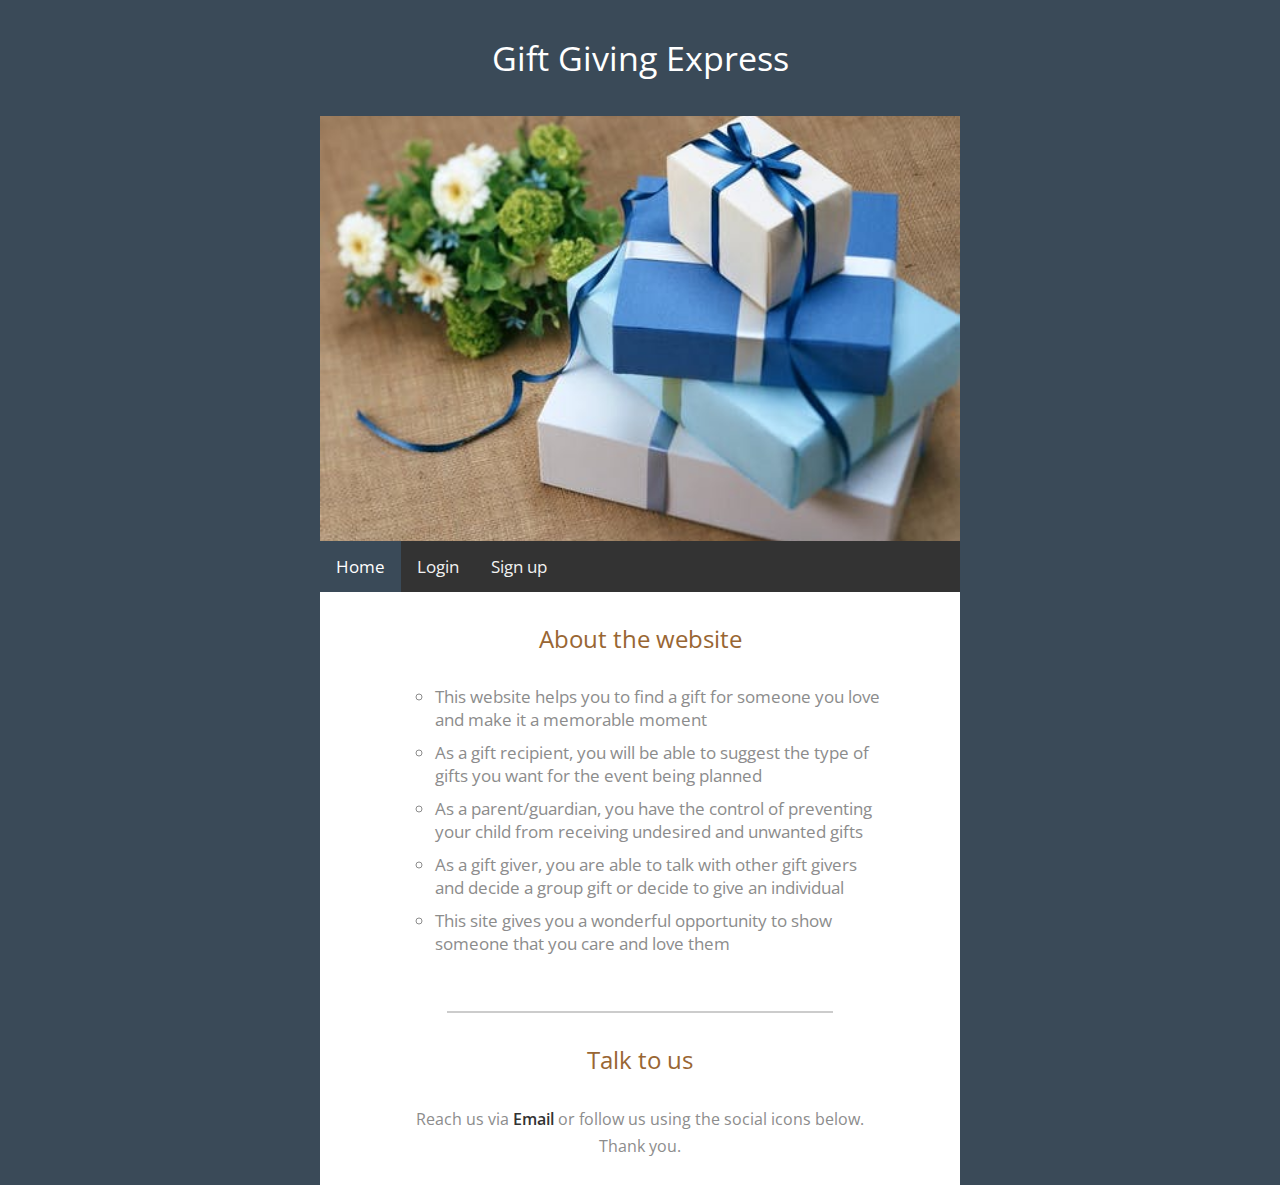
<file: gift_giver/index.html>
<!DOCTYPE html>
<html lang="en">
  <head>
    <meta charset="UTF-8" />
    <meta name="viewport" content="width=device-width, initial-scale=1.0" />
    <meta http-equiv="X-UA-Compatible" content="ie=edge" />
    <title>Gift Giving Express</title>
    <link href="https://fonts.googleapis.com/css?family=Open+Sans:400,600&display=swap" rel="stylesheet" />
    <link href="fontawesome/css/all.min.css" rel="stylesheet" />
    <link href="css/gift.css" rel="stylesheet" />

  </head>
  <body>
    <div class="tm-container">
      <div class="tm-text-white tm-page-header-container">
        <i class=""></i>
        <h1 class="tm-page-header">Gift Giving Express</h1>
      </div>
      <div class="tm-main-content">
        <div id="tm-intro-img"></div>

          <!-- Nav Bar  -->
    <div class="topnav">
  <a class="active" href="index.html">Home</a>
  <a  href="login.html">Login</a>
  <a href="signup.html">Sign up</a>
</div>
       <!-- Main section  -->
        <section class="tm-section tm-section-small">
          <h2 class="tm-section-header">About the  website</h2>
            <ul>
<li>This website helps you to find a gift for someone you love and make it a memorable moment</li>
<li>As a gift recipient, you will be able to suggest the type of gifts you want for the event being planned </li>
<li>As a parent/guardian, you have the control of preventing your child from receiving undesired and unwanted gifts</li>
<li>As a gift giver, you are able to talk with other gift givers and decide a group gift or decide to give an individual </li>
<li>This site gives you a wonderful opportunity to show someone that you care and love them</li>
</ul>
        </section>
        <hr />


        <!-- contact  -->
        <section class="tm-section tm-section-small">
          <h2 class="tm-section-header">Talk to us</h2>
          <p align = "center"class="tm-mb-0">
            Reach us via
            <a href="mailto:info@example.com" class="tm-contact-link">Email</a>
       or follow us using the social icons below. Thank you.
          </p>
          <div class="tm-social-icons">
            <div class="tm-social-link-container">
              <a href="https://fb.com/" class="tm-social-link">
                <i class="fab fa-facebook"></i>
              </a>
            </div>
            <div class="tm-social-link-container">
              <a href="https://twitter.com" class="tm-social-link">
                <i class="fab fa-twitter"></i>
              </a>
            </div>
            <div class="tm-social-link-container">
              <a href="https://instagram.com" class="tm-social-link">
                <i class="fab fa-instagram"></i>
              </a>
            </div>
            <div class="tm-social-link-container">
              <a href="https://pinterest.com" class="tm-social-link">
                <i class="fab fa-pinterest"></i>
              </a>
            </div>
          </div>
        </section>
      </div>
      <footer>
        <p class="tm-text-white tm-footer-text">
          Niraj Khosla - 1803357

        </p>
      </footer>
    </div>
    <script src="js/jquery-3.4.1.min.js"></script>
    <script>
      $(function() {
        // Adjust intro image height based on width.
        $(window).resize(function() {
          var img = $("#tm-intro-img");
          var imgWidth = img.width();

          // 640x425 ratio
          var imgHeight = (imgWidth * 425) / 640;

          if (imgHeight < 300) {
            imgHeight = 300;
          }

          img.css("min-height", imgHeight + "px");
        });
      });
    </script>
  </body>
</html>
</file>
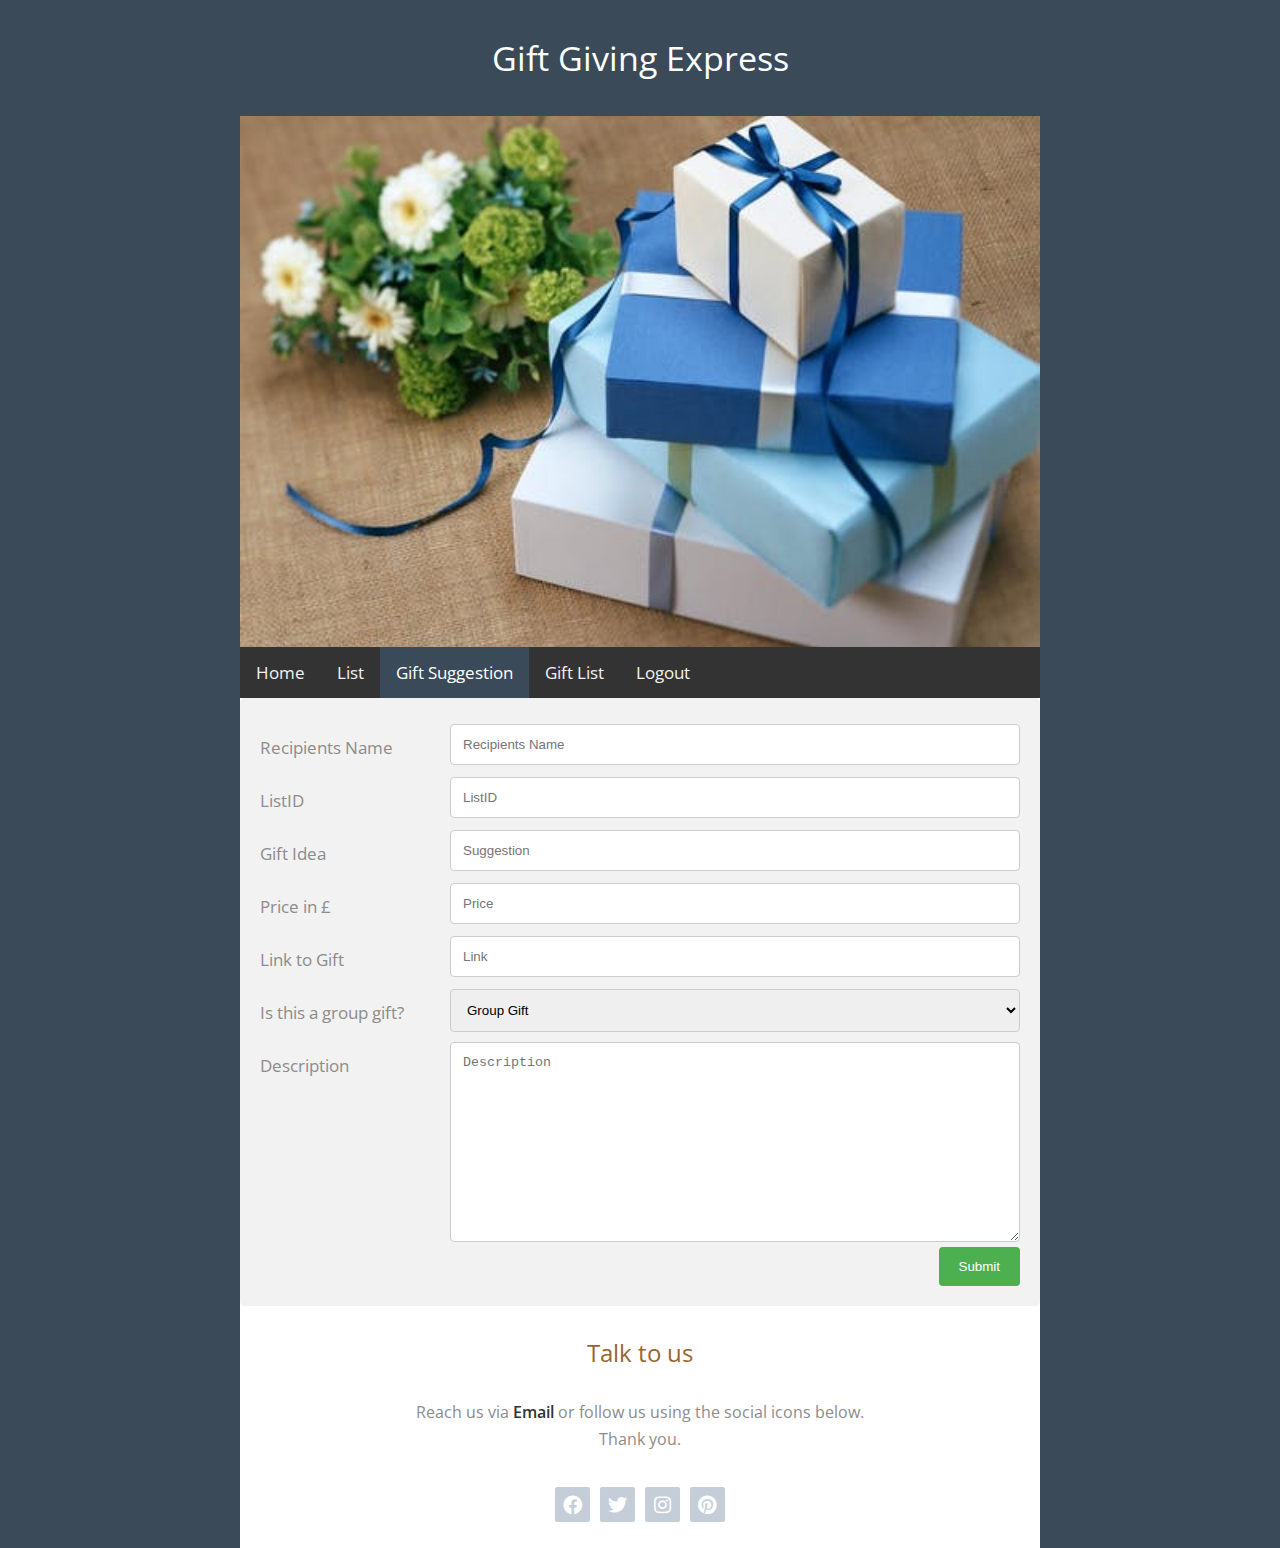
<file: gift_giver/gift_suggestion.html>
<!DOCTYPE html>

<html lang="en">
  <head>
    <meta charset="UTF-8" />
    <meta name="viewport" content="width=device-width, initial-scale=1.0" />
    <meta http-equiv="X-UA-Compatible" content="ie=edge" />
    <title>Gift Giving Express</title>
    <link href="https://fonts.googleapis.com/css?family=Open+Sans:400,600&display=swap" rel="stylesheet" />
    <link href="fontawesome/css/all.min.css" rel="stylesheet" />
    <link href="css/a_login.css" rel="stylesheet" />

  </head>
  <body>
    <div class="tm-container">
      <div class="tm-text-white tm-page-header-container">
        <i class=""></i>
        <h1 class="tm-page-header">Gift Giving Express</h1>
      </div>
      <div class="tm-main-content">
        <div id="tm-intro-img"></div>

          <!-- Nav Bar  -->
    <div class="topnav">
  <a  href="a_home.php">Home</a>
  <a  href="List.html">List</a>
  <a  class="active" href="gift_suggestion.html">Gift Suggestion</a>
 <a  href="gift.php">Gift List</a>
<a href="index.html">Logout</a>
</div>
       <!-- Main section  -->
       <div class="container">
  <form class="form1" action="gift_suggestion.php" method="POST">


       <div class="row">
      <div class="col-25">
        <label for="Recipients Name">Recipients Name</label>
      </div>
      <div class="col-75">
        <input type="text" id="RName" name="RName" placeholder="Recipients Name">
      </div>
    </div>

      <div class="row">
      <div class="col-25">
        <label for="ListID">ListID</label>
      </div>
      <div class="col-75">
        <input type="text" id="ListID" name="ListID" placeholder="ListID">
      </div>
    </div>
      <div class="row">
      <div class="col-25">
        <label for="Gift Idea">Gift Idea</label>
      </div>
      <div class="col-75">
        <input type="text" id="GiftIdea" name="GiftIdea" placeholder="Suggestion">
      </div>
    </div>
    <div class="row">
      <div class="col-25">
        <label for="Price">Price in £</label>
      </div>
      <div class="col-75">
        <input type="text" id="Price" name="Price" placeholder="Price">
      </div>
    </div>
      <div class="row">
      <div class="col-25">
        <label for="Link to Gift">Link to Gift</label>
      </div>
      <div class="col-75">
        <input type="text" id="Link to Gift" name="LinkGift" placeholder="Link">
      </div>
    </div>
    <div class="row">
      <div class="col-25">
        <label for="who_purchase">Is this a group gift?</label>
      </div>
      <div class="col-75">
        <select id="typgift" name="typgift">
          <option value="Group Gift">Group Gift</option>
          <option value="Individual">Individual</option>
          <option value="Either">Either</option>
        </select>
      </div>
    </div>
    <div class="row">
      <div class="col-25">
        <label for="Description">Description</label>
      </div>
      <div class="col-75">
        <textarea id="Description" name="Description" placeholder="Description" style="height:200px"></textarea>
      </div>
    </div>
    <div class="row">
      <input type="submit" class="submit" value="Submit">
    </div>
  </form>
</div>


        <!-- contact  -->
        <section class="tm-section tm-section-small">
          <h2 class="tm-section-header">Talk to us</h2>
          <p align = "center"class="tm-mb-0">
            Reach us via
            <a href="mailto:info@example.com" class="tm-contact-link">Email</a>
       or follow us using the social icons below. Thank you.
          </p>
          <div class="tm-social-icons">
            <div class="tm-social-link-container">
              <a href="https://fb.com/" class="tm-social-link">
                <i class="fab fa-facebook"></i>
              </a>
            </div>
            <div class="tm-social-link-container">
              <a href="https://twitter.com" class="tm-social-link">
                <i class="fab fa-twitter"></i>
              </a>
            </div>
            <div class="tm-social-link-container">
              <a href="https://instagram.com" class="tm-social-link">
                <i class="fab fa-instagram"></i>
              </a>
            </div>
            <div class="tm-social-link-container">
              <a href="https://pinterest.com" class="tm-social-link">
                <i class="fab fa-pinterest"></i>
              </a>
            </div>
          </div>
        </section>
      </div>
      <footer>
        <p class="tm-text-white tm-footer-text">
          Niraj Khosla - 1803357

        </p>
      </footer>
    </div>
    <script src="js/jquery-3.4.1.min.js"></script>
    <script>
      $(function() {
        // Adjust intro image height based on width.
        $(window).resize(function() {
          var img = $("#tm-intro-img");
          var imgWidth = img.width();

          // 640x425 ratio
          var imgHeight = (imgWidth * 425) / 640;

          if (imgHeight < 300) {
            imgHeight = 300;
          }

          img.css("min-height", imgHeight + "px");
        });
      });
    </script>
  </body>
</html>
</file>
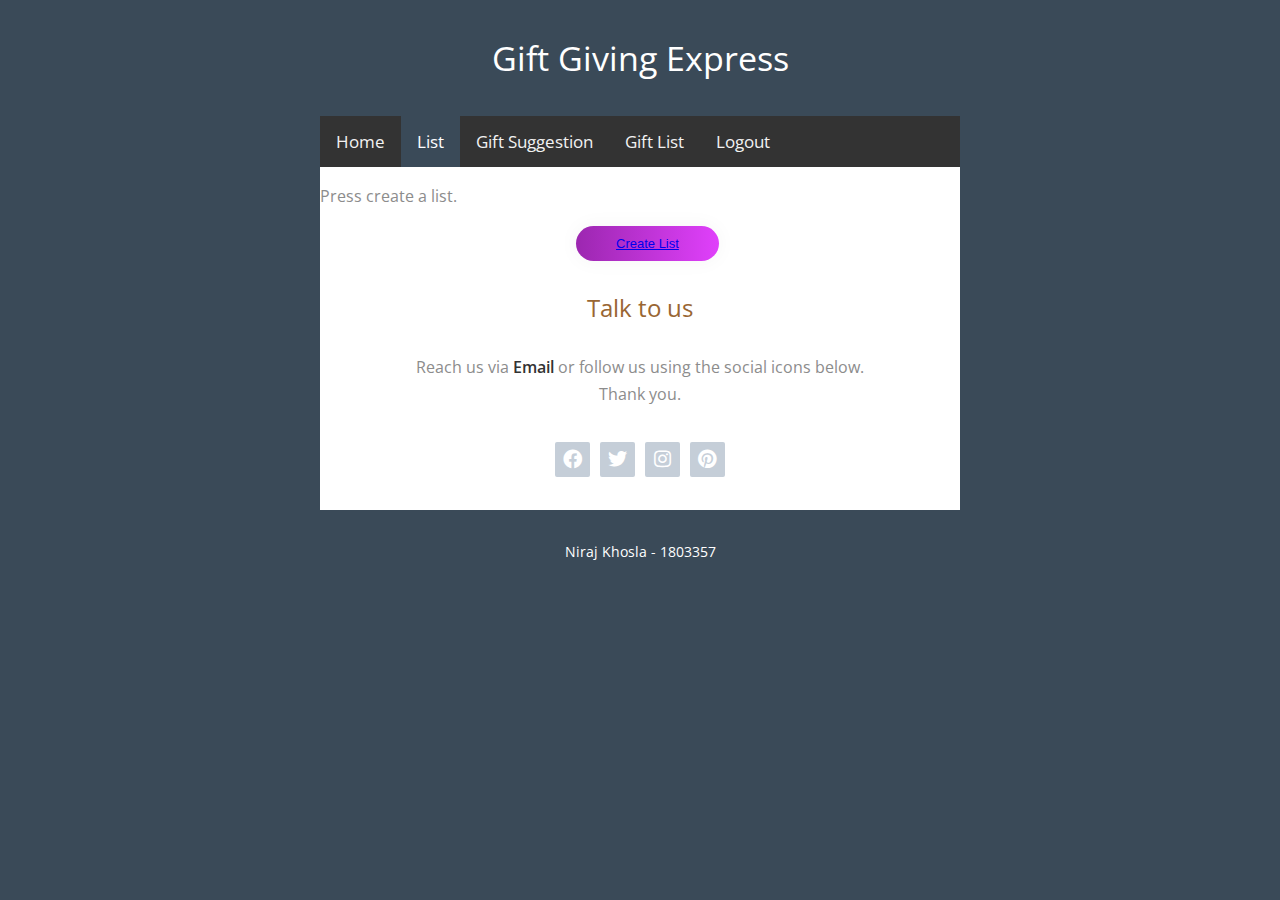
<file: gift_giver/List.html>
<!DOCTYPE html>

<html lang="en">

<head>
  <meta charset="UTF-8" />
  <meta name="viewport" content="width=device-width, initial-scale=1.0" />
  <meta http-equiv="X-UA-Compatible" content="ie=edge" />
  <title>Gift Giving Express</title>
  <link href="https://fonts.googleapis.com/css?family=Open+Sans:400,600&display=swap" rel="stylesheet" />
  <link href="fontawesome/css/all.min.css" rel="stylesheet" />
  <link href="css/gift.css" rel="stylesheet" />

</head>

<body>
  <div class="tm-container">
    <div class="tm-text-white tm-page-header-container">
      <i class=""></i>
      <h1 class="tm-page-header">Gift Giving Express</h1>
    </div>
    <div class="tm-main-content">


      <!-- Nav Bar  -->
      <div class="topnav">
        <a href="a_home.php">Home</a>
        <a class="active" href="List_creator.html">List</a>
        <a href="gift_suggestion.html">Gift Suggestion</a>
        <a href="gift.php">Gift List</a>
        <a href="index.html">Logout</a>
      </div>




      <div class="main">


        <form class="form1" action="" method="POST">
          <p>Press create a list.</p>

          <button type="submit" class="submit"><a href="List_creator.html">Create List </a></button>

      </div>



      <!-- contact  -->
      <section class="tm-section tm-section-small">
        <h2 class="tm-section-header">Talk to us</h2>
        <p align="center" class="tm-mb-0">
          Reach us via
          <a href="mailto:info@example.com" class="tm-contact-link">Email</a>
          or follow us using the social icons below. Thank you.
        </p>
        <div class="tm-social-icons">
          <div class="tm-social-link-container">
            <a href="https://fb.com/tooplate" class="tm-social-link">
              <i class="fab fa-facebook"></i>
            </a>
          </div>
          <div class="tm-social-link-container">
            <a href="https://twitter.com" class="tm-social-link">
              <i class="fab fa-twitter"></i>
            </a>
          </div>
          <div class="tm-social-link-container">
            <a href="https://instagram.com" class="tm-social-link">
              <i class="fab fa-instagram"></i>
            </a>
          </div>
          <div class="tm-social-link-container">
            <a href="https://pinterest.com" class="tm-social-link">
              <i class="fab fa-pinterest"></i>
            </a>
          </div>
        </div>
      </section>
    </div>
    <footer>
      <p class="tm-text-white tm-footer-text">
        Niraj Khosla - 1803357

      </p>
    </footer>
  </div>
  <script src="js/jquery-3.4.1.min.js"></script>
  <script>
    $(function() {
      // Adjust intro image height based on width.
      $(window).resize(function() {
        var img = $("#tm-intro-img");
        var imgWidth = img.width();

        // 640x425 ratio
        var imgHeight = (imgWidth * 425) / 640;

        if (imgHeight < 300) {
          imgHeight = 300;
        }

        img.css("min-height", imgHeight + "px");
      });
    });
  </script>
</body>

</html>
</file>
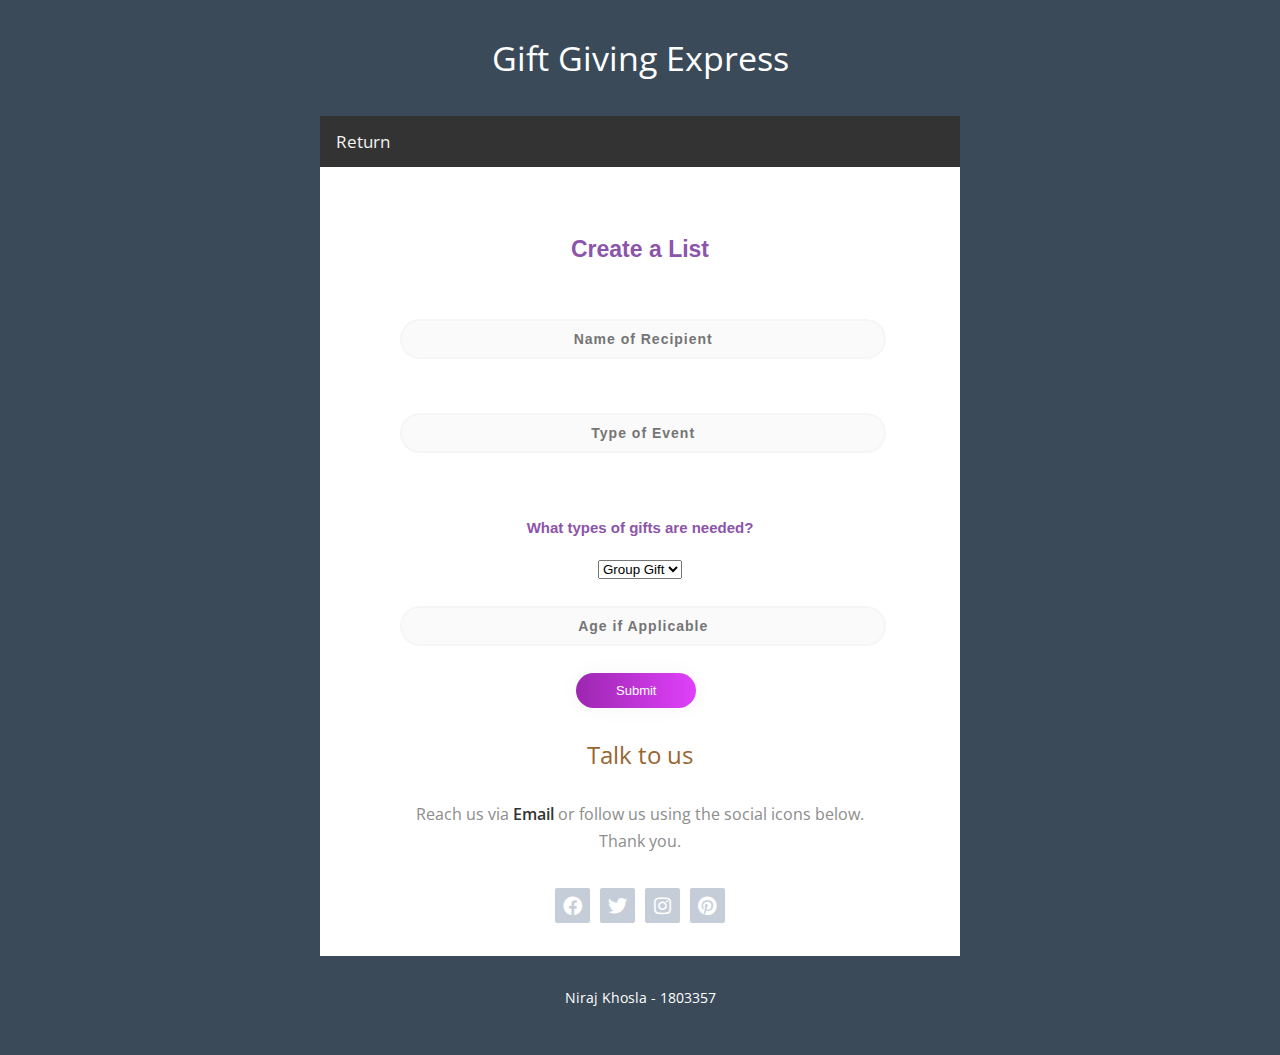
<file: gift_giver/List_creator.html>
<!DOCTYPE html>

<html lang="en">
  <head>
    <meta charset="UTF-8" />
    <meta name="viewport" content="width=device-width, initial-scale=1.0" />
    <meta http-equiv="X-UA-Compatible" content="ie=edge" />
    <title>Gift Giving Express</title>
    <link href="https://fonts.googleapis.com/css?family=Open+Sans:400,600&display=swap" rel="stylesheet" />
    <link href="fontawesome/css/all.min.css" rel="stylesheet" />
    <link href="css/gift.css" rel="stylesheet" />

  </head>
  <body>
    <div class="tm-container">
      <div class="tm-text-white tm-page-header-container">
        <i class=""></i>
        <h1 class="tm-page-header">Gift Giving Express</h1>
      </div>
      <div class="tm-main-content">


          <!-- Nav Bar  -->
       <div class="topnav">
  <a  href="List.html">Return</a>

</div>


           <div class="main">
    <p class="sign" align="center">Create a List</p>

    <form class="form1" action="List_creator.php" method="POST">
      <input class="un " type="text" align="center" placeholder="Name of Recipient" name = "namer">
      <input class="un" type="text" align="center" placeholder="Type of Event" name = "type">
        <p class="sign1" align="center">What types of gifts are needed?</p>

        <div  align="center">
        <select id="typegift" name="typegift">
          <option value="Group Gift">Group Gift</option>
          <option value="Individual">Individual</option>
          <option value="Either">Either</option>
        </select>
             </div>

            <input class="un" type="text" align="center" placeholder="Age if Applicable" name = "age">
     <input class="submit" type="submit" align="center" value="Submit" >


               </form>


    </div>



        <!-- contact  -->
        <section class="tm-section tm-section-small">
          <h2 class="tm-section-header">Talk to us</h2>
          <p align = "center" class="tm-mb-0">
            Reach us via
            <a href="mailto:info@example.com" class="tm-contact-link">Email</a>
            or follow us using the social icons below. Thank you.
          </p>
          <div class="tm-social-icons">
            <div class="tm-social-link-container">
              <a href="https://fb.com/tooplate" class="tm-social-link">
                <i class="fab fa-facebook"></i>
              </a>
            </div>
            <div class="tm-social-link-container">
              <a href="https://twitter.com" class="tm-social-link">
                <i class="fab fa-twitter"></i>
              </a>
            </div>
            <div class="tm-social-link-container">
              <a href="https://instagram.com" class="tm-social-link">
                <i class="fab fa-instagram"></i>
              </a>
            </div>
            <div class="tm-social-link-container">
              <a href="https://pinterest.com" class="tm-social-link">
                <i class="fab fa-pinterest"></i>
              </a>
            </div>
          </div>
        </section>
      </div>
      <footer>
        <p class="tm-text-white tm-footer-text">
          Niraj Khosla - 1803357

        </p>
      </footer>
    </div>
    <script src="js/jquery-3.4.1.min.js"></script>
    <script>
      $(function() {
        // Adjust intro image height based on width.
        $(window).resize(function() {
          var img = $("#tm-intro-img");
          var imgWidth = img.width();

          // 640x425 ratio
          var imgHeight = (imgWidth * 425) / 640;

          if (imgHeight < 300) {
            imgHeight = 300;
          }

          img.css("min-height", imgHeight + "px");
        });
      });
    </script>
  </body>
</html>
</file>
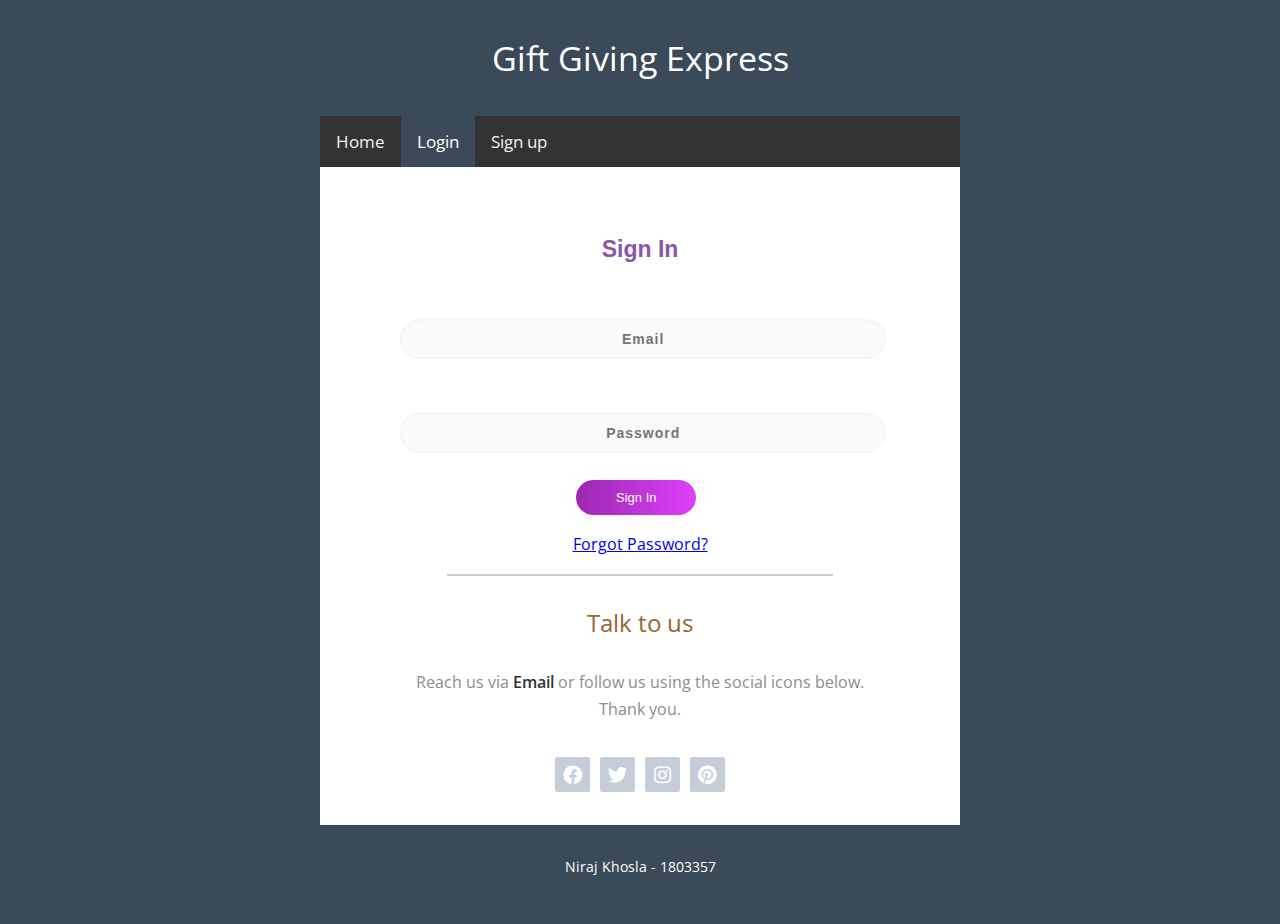
<file: gift_giver/login.html>
<!DOCTYPE html>
<html lang="en">

<head>
  <meta charset="UTF-8" />
  <meta name="viewport" content="width=device-width, initial-scale=1.0" />
  <meta http-equiv="X-UA-Compatible" content="ie=edge" />
  <title>Gift Giving Express</title>
  <link href="https://fonts.googleapis.com/css?family=Open+Sans:400,600&display=swap" rel="stylesheet" />
  <link href="fontawesome/css/all.min.css" rel="stylesheet" />
  <link href="css/gift.css" rel="stylesheet" />
</head>

<body>
  <div class="tm-container">
    <div class="tm-text-white tm-page-header-container">
      <i class=""></i>
      <h1 class="tm-page-header">Gift Giving Express</h1>
    </div>
    <div class="tm-main-content">
      <!-- Nav Bar  -->
      <section>
        <div class="topnav">
          <a href="index.html">Home</a>
          <a class="active" href="login.html">Login</a>
          <a href="signup.html">Sign up</a>
        </div>

        <div class="main">
          <p class="sign" align="center">Sign In</p>

          <form class="form1" action="login.php" method="POST">
            <input class="un" type="text" align="center" placeholder="Email" name="email" />
            <input class="un" type="password" align="center" placeholder="Password" name="password" />
            <input class="submit" type="submit" align="center" value="Sign In" />
            <p class="forgot" align="center">
              <a href="#">Forgot Password?</a>
            </p>
          </form>
        </div>
      </section>

      <hr />

      <!-- contact  -->
      <section class="tm-section tm-section-small">
        <h2 class="tm-section-header">Talk to us</h2>
        <p align="center" class="tm-mb-0">
          Reach us via
          <a href="mailto:info@example.com" class="tm-contact-link">Email</a>
          or follow us using the social icons below. Thank you.
        </p>
        <div class="tm-social-icons">
          <div class="tm-social-link-container">
            <a href="https://fb.com/tooplate" class="tm-social-link">
              <i class="fab fa-facebook"></i>
            </a>
          </div>
          <div class="tm-social-link-container">
            <a href="https://twitter.com" class="tm-social-link">
              <i class="fab fa-twitter"></i>
            </a>
          </div>
          <div class="tm-social-link-container">
            <a href="https://instagram.com" class="tm-social-link">
              <i class="fab fa-instagram"></i>
            </a>
          </div>
          <div class="tm-social-link-container">
            <a href="https://pinterest.com" class="tm-social-link">
              <i class="fab fa-pinterest"></i>
            </a>
          </div>
        </div>
      </section>
    </div>
    <footer>
      <p class="tm-text-white tm-footer-text">Niraj Khosla - 1803357</p>
    </footer>
  </div>
  <script src="js/jquery-3.4.1.min.js"></script>
  <script>
    $(function() {
      // Adjust intro image height based on width.
      $(window).resize(function() {
        var img = $("#tm-intro-img");
        var imgWidth = img.width();

        // 640x425 ratio
        var imgHeight = (imgWidth * 425) / 640;

        if (imgHeight < 300) {
          imgHeight = 300;
        }

        img.css("min-height", imgHeight + "px");
      });
    });
  </script>
</body>

</html>
</file>
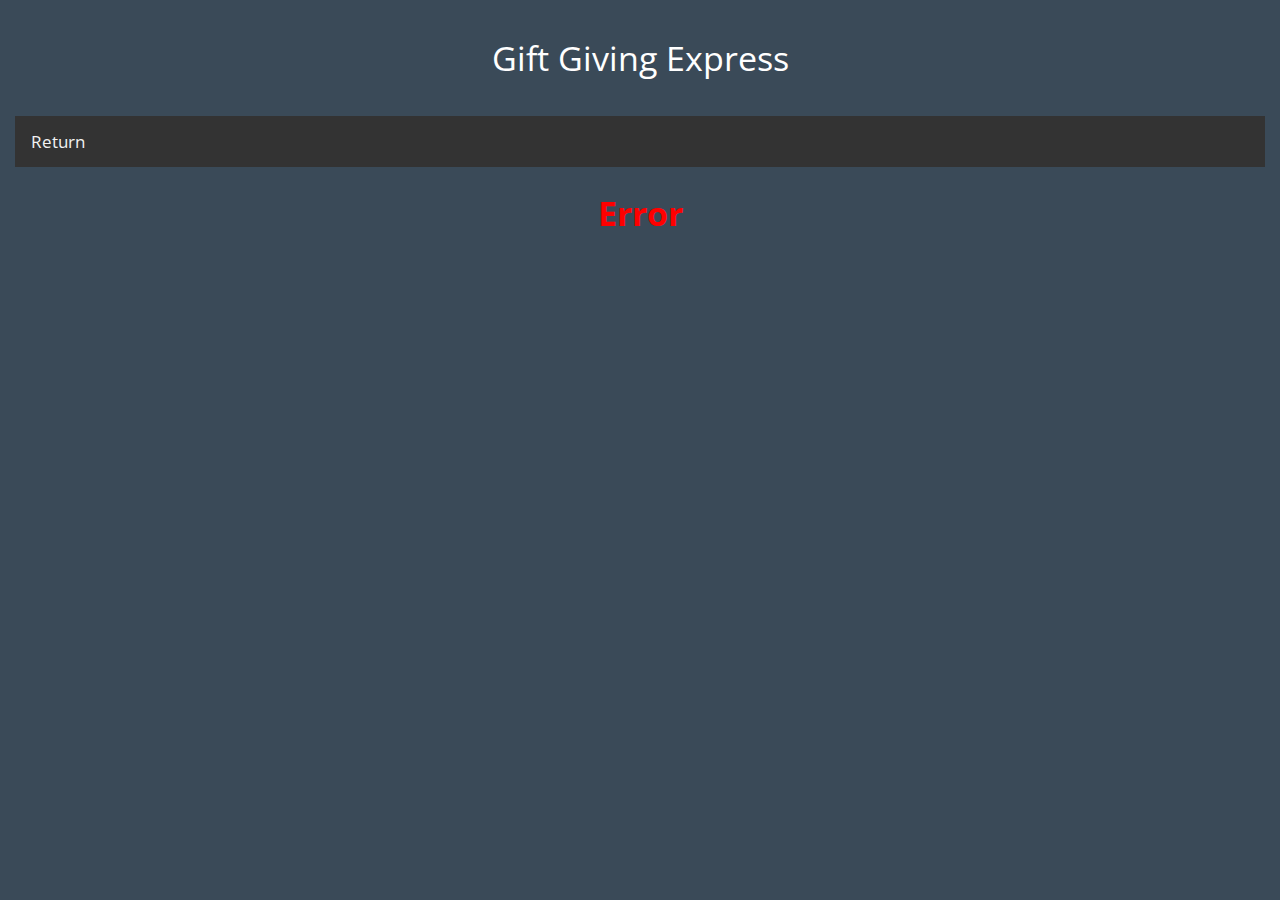
<file: gift_giver/reaction.html>
<!DOCTYPE html>
<html lang="en">

<head>
  <meta charset="UTF-8" />
  <meta name="viewport" content="width=device-width, initial-scale=1.0" />
  <meta http-equiv="X-UA-Compatible" content="ie=edge" />
  <title>Gift Giving Express</title>
  <link href="https://fonts.googleapis.com/css?family=Open+Sans:400,600&display=swap" rel="stylesheet" />
  <link href="fontawesome/css/all.min.css" rel="stylesheet" />
  <link href="css/gift.css" rel="stylesheet" />

</head>

<body>
  <div class="tm-container">
    <div class="tm-text-white tm-page-header-container">
      <i class=""></i>
      <h1 class="tm-page-header">Gift Giving Express</h1>
    </div>
  </div>
  <div class="tm-main-content">


    <!-- Nav Bar  -->
    <div class="topnav">
      <a href="login.html">Return</a>

    </div>
  </div>

  <center>
    <h1>
      <font color="red"> Error </font>
    </h1>
  </center>



</body>

</html>
</file>
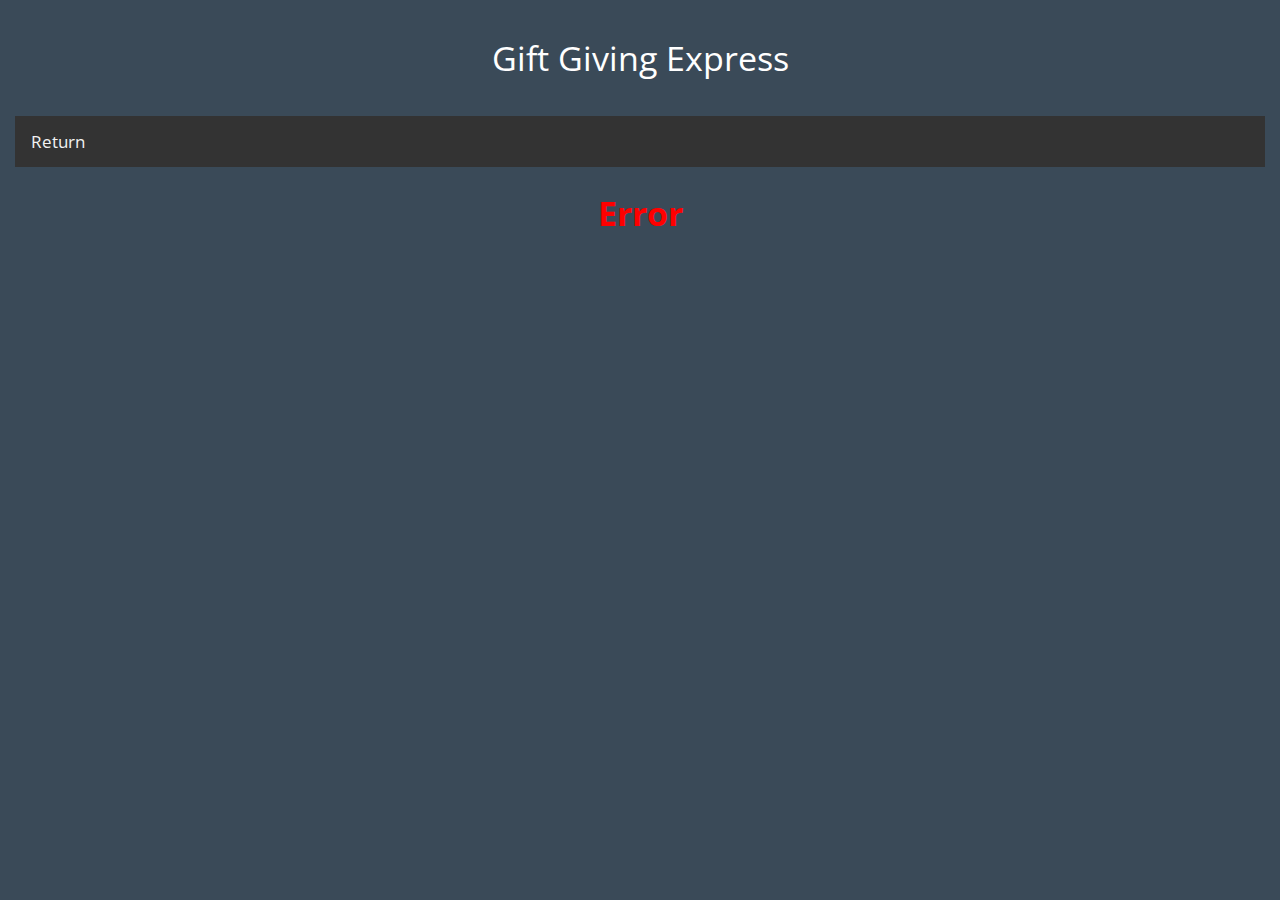
<file: gift_giver/reaction2.html>
<!DOCTYPE html>
<html lang="en">

<head>
  <meta charset="UTF-8" />
  <meta name="viewport" content="width=device-width, initial-scale=1.0" />
  <meta http-equiv="X-UA-Compatible" content="ie=edge" />
  <title>Gift Giving Express</title>
  <link href="https://fonts.googleapis.com/css?family=Open+Sans:400,600&display=swap" rel="stylesheet" />
  <link href="fontawesome/css/all.min.css" rel="stylesheet" />
  <link href="css/gift.css" rel="stylesheet" />

</head>

<body>
  <div class="tm-container">
    <div class="tm-text-white tm-page-header-container">
      <i class=""></i>
      <h1 class="tm-page-header">Gift Giving Express</h1>
    </div>
  </div>
  <div class="tm-main-content">


    <!-- Nav Bar  -->
    <div class="topnav">
      <a href="gift_suggestion.html">Return</a>

    </div>
  </div>

  <center>
    <h1>
      <font color="Red"> Error </font>
    </h1>
  </center>



</body>

</html>
</file>
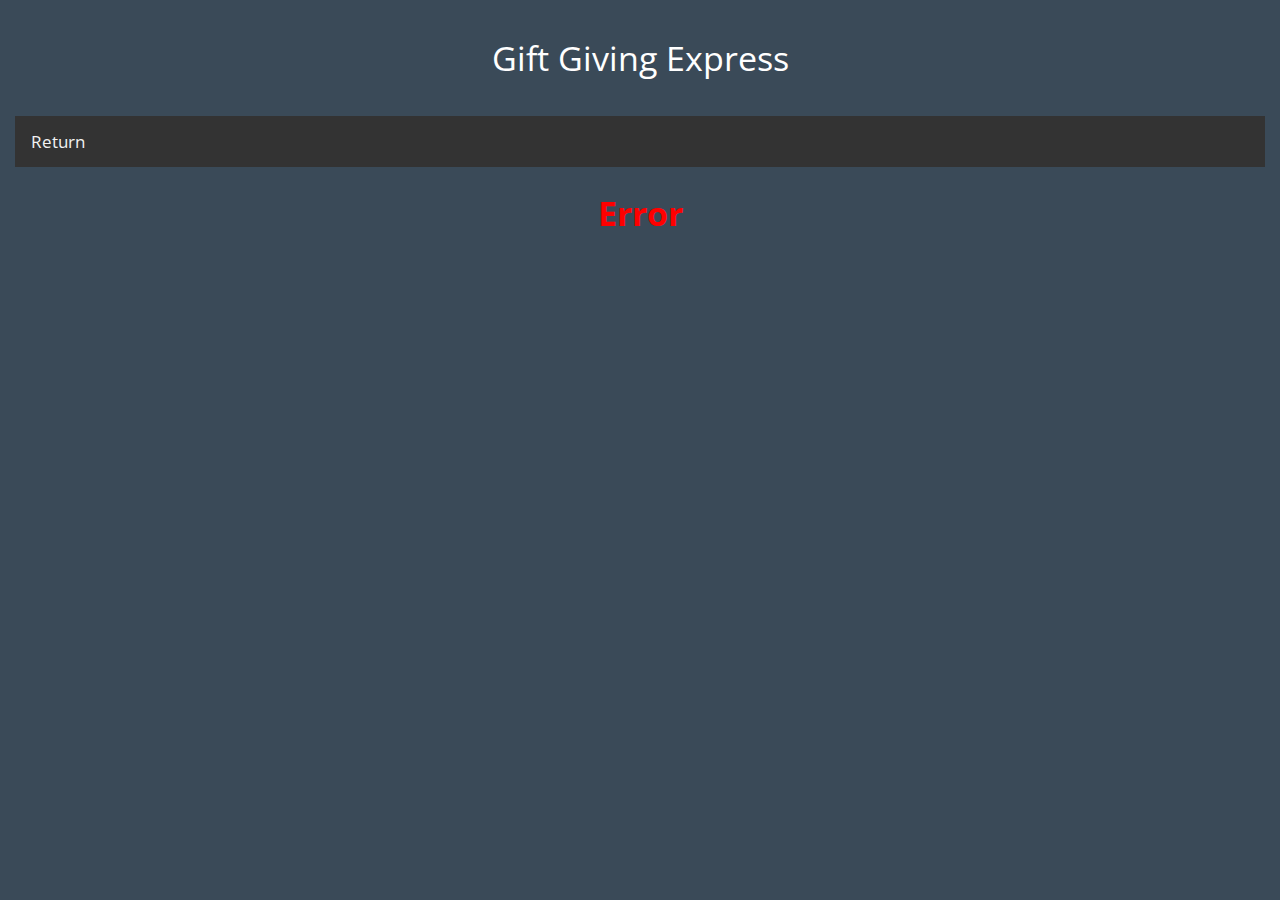
<file: gift_giver/reaction3.html>
<!DOCTYPE html>
<html lang="en">
  <head>
    <meta charset="UTF-8" />
    <meta name="viewport" content="width=device-width, initial-scale=1.0" />
    <meta http-equiv="X-UA-Compatible" content="ie=edge" />
    <title>Gift Giving Express</title>
    <link href="https://fonts.googleapis.com/css?family=Open+Sans:400,600&display=swap" rel="stylesheet" />
    <link href="fontawesome/css/all.min.css" rel="stylesheet" />
    <link href="css/gift.css" rel="stylesheet" />

  </head>
 <body>
     <div class="tm-container">
      <div class="tm-text-white tm-page-header-container">
        <i class=""></i>
        <h1 class="tm-page-header">Gift Giving Express</h1>
      </div>
     </div>
      <div class="tm-main-content">
       
          
          <!-- Nav Bar  -->
        <div class="topnav">
  <a  href="gift.html">Return</a>
  
</div>
</div>
          
  <center><h1><font color="red"> Error </font></h1></center>
     
    
     
    </body>
     
</html>
</file>
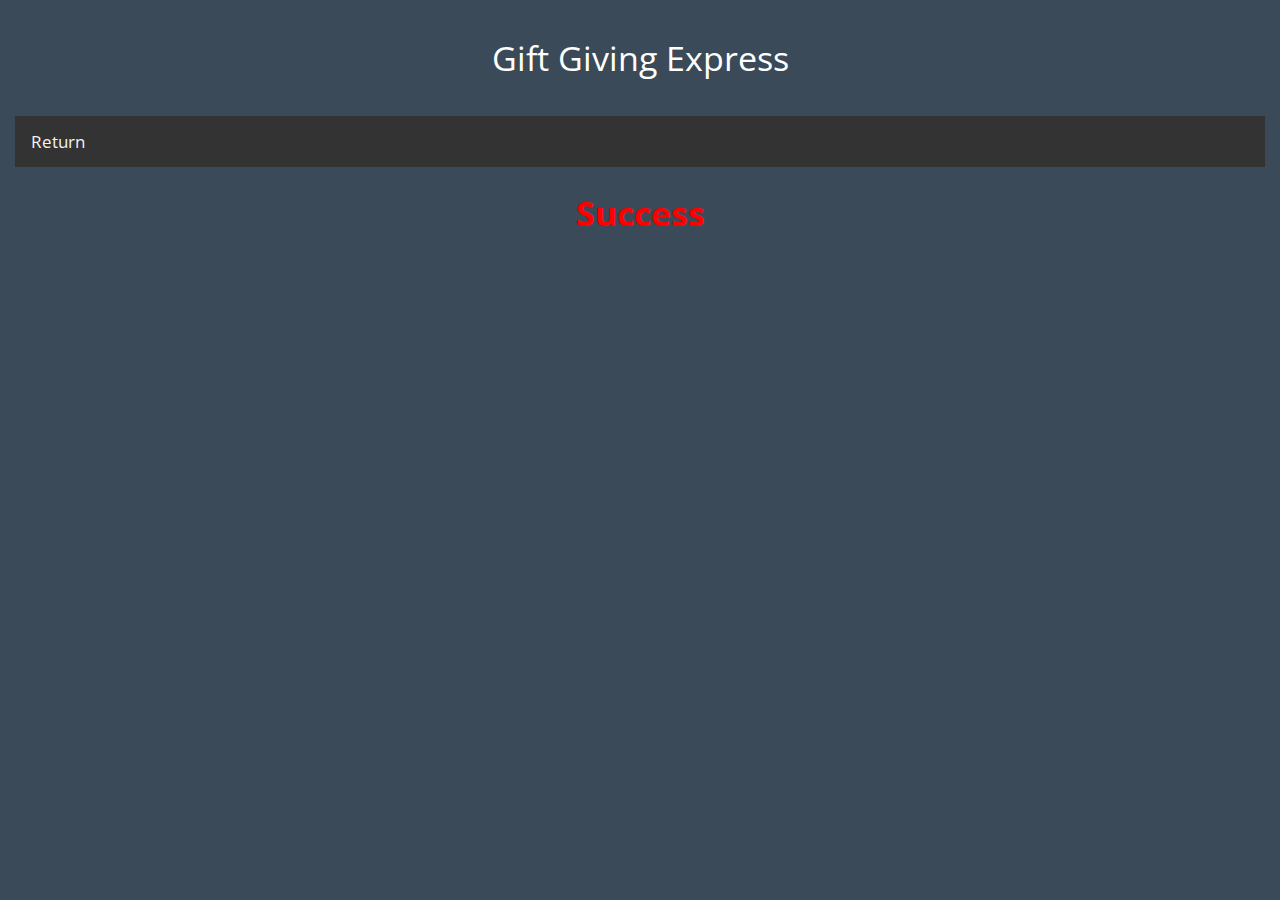
<file: gift_giver/reaction5.html>
<!DOCTYPE html>
<html lang="en">

<head>
  <meta charset="UTF-8" />
  <meta name="viewport" content="width=device-width, initial-scale=1.0" />
  <meta http-equiv="X-UA-Compatible" content="ie=edge" />
  <title>Gift Giving Express</title>
  <link href="https://fonts.googleapis.com/css?family=Open+Sans:400,600&display=swap" rel="stylesheet" />
  <link href="fontawesome/css/all.min.css" rel="stylesheet" />
  <link href="css/gift.css" rel="stylesheet" />

</head>

<body>
  <div class="tm-container">
    <div class="tm-text-white tm-page-header-container">
      <i class=""></i>
      <h1 class="tm-page-header">Gift Giving Express</h1>
    </div>
  </div>
  <div class="tm-main-content">


    <!-- Nav Bar  -->
    <div class="topnav">
      <a href="gift_suggestion.html">Return</a>

    </div>
  </div>

  <center>
    <h1>
      <font color="Red"> Success </font>
    </h1>
  </center>



</body>

</html>
</file>
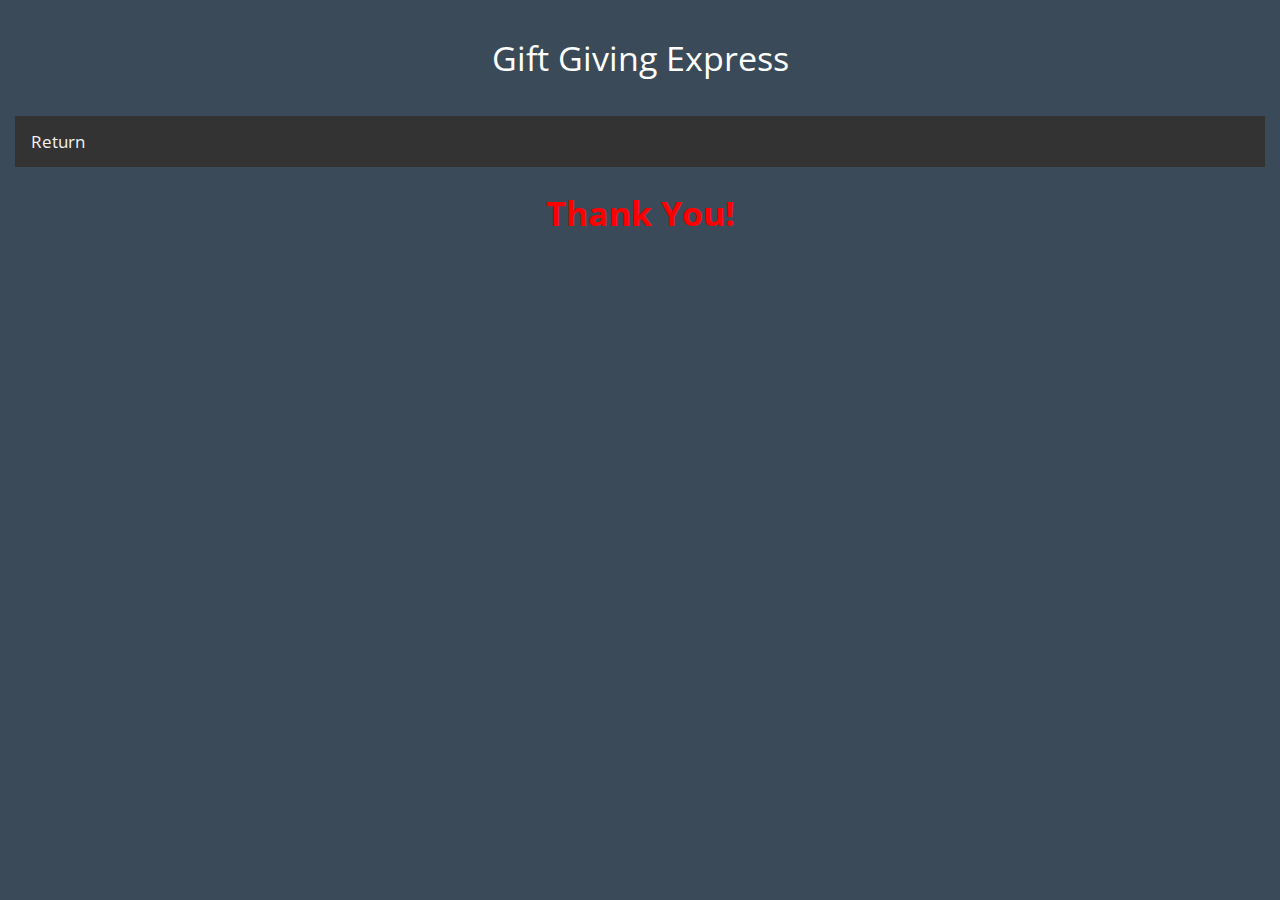
<file: gift_giver/response.html>
<!DOCTYPE html>
<html lang="en">
  <head>
    <meta charset="UTF-8" />
    <meta name="viewport" content="width=device-width, initial-scale=1.0" />
    <meta http-equiv="X-UA-Compatible" content="ie=edge" />
    <title>Gift Giving Express</title>
    <link href="https://fonts.googleapis.com/css?family=Open+Sans:400,600&display=swap" rel="stylesheet" />
    <link href="fontawesome/css/all.min.css" rel="stylesheet" />
    <link href="css/gift.css" rel="stylesheet" />

  </head>
 <body>
     <div class="tm-container">
      <div class="tm-text-white tm-page-header-container">
        <i class=""></i>
        <h1 class="tm-page-header">Gift Giving Express</h1>
      </div>
     </div>
      <div class="tm-main-content">
       
          
          <!-- Nav Bar  -->
        <div class="topnav">
  <a  href="login.html">Return</a>
  
</div>
</div>
          
  <center><h1><font color="red"> Thank You! </font></h1></center>
     
    
     
    </body>
     
</html>
</file>
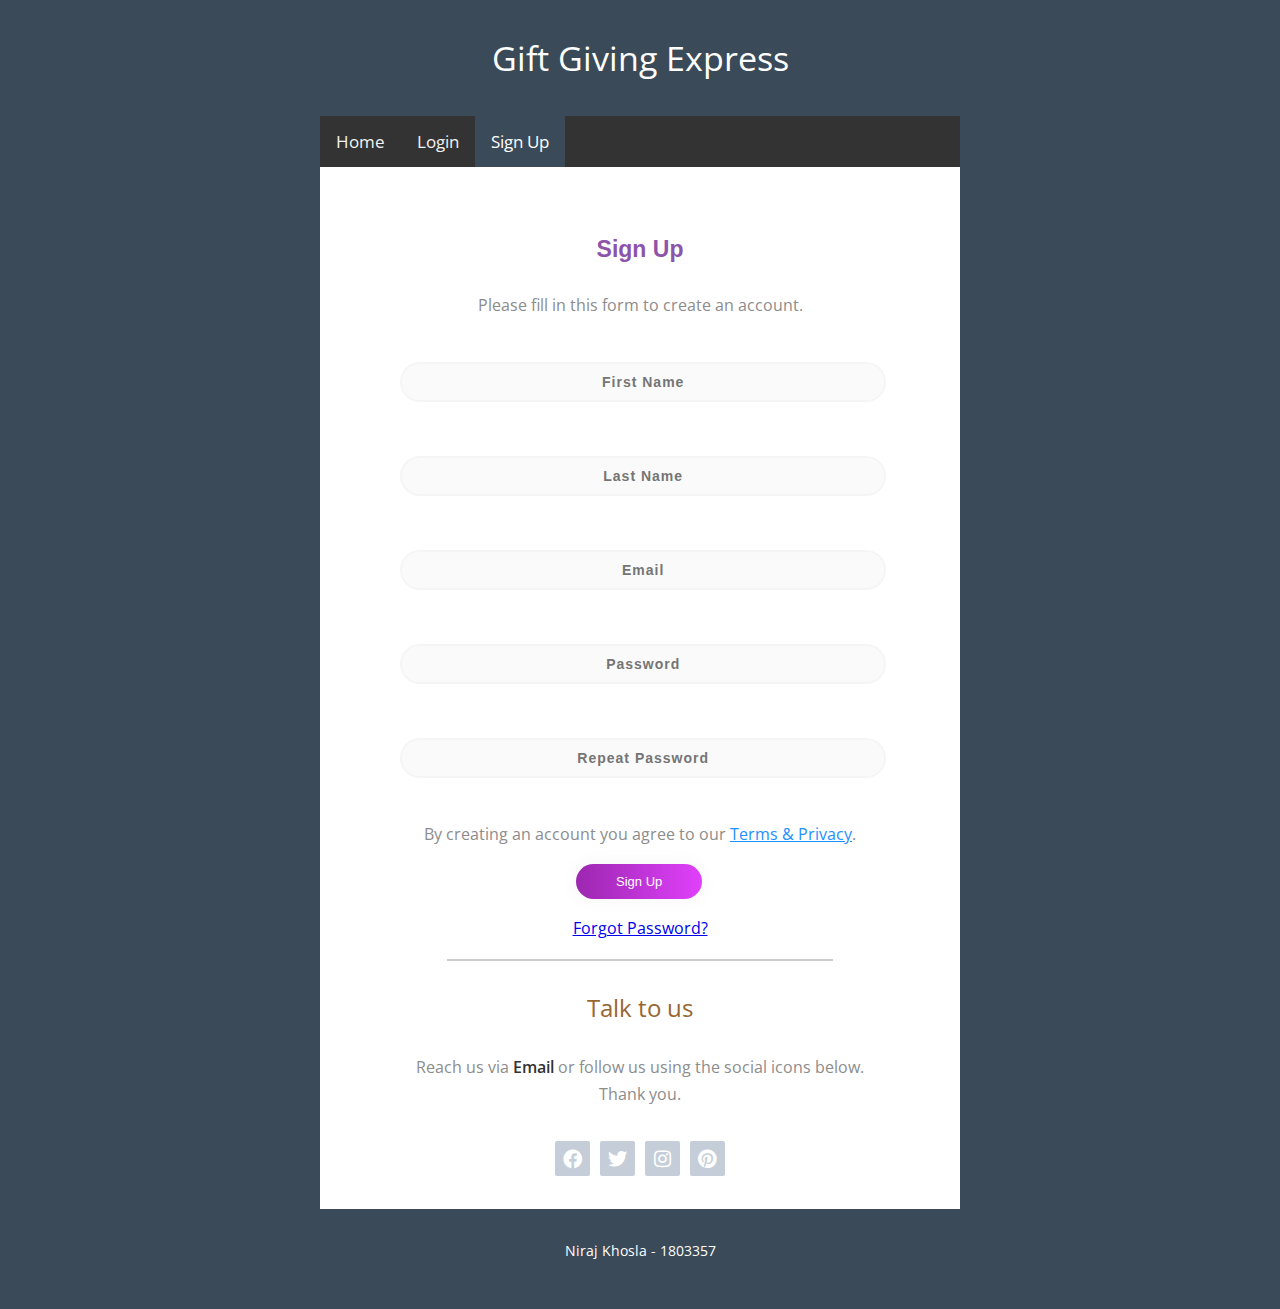
<file: gift_giver/signup.html>
<!DOCTYPE html>
<html lang="en">

<head>
  <meta charset="UTF-8" />
  <meta name="viewport" content="width=device-width, initial-scale=1.0" />
  <meta http-equiv="X-UA-Compatible" content="ie=edge" />
  <title>Gift Giving Express</title>
  <link href="https://fonts.googleapis.com/css?family=Open+Sans:400,600&display=swap" rel="stylesheet" />
  <link href="fontawesome/css/all.min.css" rel="stylesheet" />
  <link href="css/gift.css" rel="stylesheet" />

</head>

<body>
  <div class="tm-container">
    <div class="tm-text-white tm-page-header-container">
      <i class=""></i>
      <h1 class="tm-page-header">Gift Giving Express</h1>
    </div>
    <div class="tm-main-content">


      <!-- Nav Bar  -->
      <div class="topnav">
        <a href="index.html">Home</a>
        <a href="login.html">Login</a>
        <a class="active" href="signup.html">Sign Up</a>
      </div>




      <div class="main">
        <p class="sign" align="center">Sign Up</p>
        <form class="form1" action="signup.php" method="POST">
          <p align="center">Please fill in this form to create an account.</p>
          <input class="un" type="text" align="center" placeholder="First Name" name="firstname">
          <input class="un" type="text" align="center" placeholder="Last Name" name="lastname">
          <input class="un" type="text" align="center" placeholder="Email" name="email">
          <input class="un" type="password" align="center" placeholder="Password" name="password">
          <input class="un" type="password" align="center" placeholder="Repeat Password" name="rpassword">
          <p align="center"> By creating an account you agree to our <a href="#" style="color:dodgerblue">Terms & Privacy</a>.</p>
          <input class="submit" type="submit" align="center" value="Sign Up">
          <p class="forgot" align="center"><a href="#">Forgot Password?</a></p>
        </form>

      </div>

      <hr />


      <!-- contact  -->
      <section class="tm-section tm-section-small">
        <h2 class="tm-section-header">Talk to us</h2>
        <p align="center" class="tm-mb-0">
          Reach us via
          <a href="mailto:info@example.com" class="tm-contact-link">Email</a>
          or follow us using the social icons below. Thank you.
        </p>
        <div class="tm-social-icons">
          <div class="tm-social-link-container">
            <a href="https://fb.com/tooplate" class="tm-social-link">
              <i class="fab fa-facebook"></i>
            </a>
          </div>
          <div class="tm-social-link-container">
            <a href="https://twitter.com" class="tm-social-link">
              <i class="fab fa-twitter"></i>
            </a>
          </div>
          <div class="tm-social-link-container">
            <a href="https://instagram.com" class="tm-social-link">
              <i class="fab fa-instagram"></i>
            </a>
          </div>
          <div class="tm-social-link-container">
            <a href="https://pinterest.com" class="tm-social-link">
              <i class="fab fa-pinterest"></i>
            </a>
          </div>
        </div>
      </section>
    </div>
    <footer>
      <p class="tm-text-white tm-footer-text">
        Niraj Khosla - 1803357

      </p>
    </footer>
  </div>
  <script src="js/jquery-3.4.1.min.js"></script>
  <script>
    $(function() {
      // Adjust intro image height based on width.
      $(window).resize(function() {
        var img = $("#tm-intro-img");
        var imgWidth = img.width();

        // 640x425 ratio
        var imgHeight = (imgWidth * 425) / 640;

        if (imgHeight < 300) {
          imgHeight = 300;
        }

        img.css("min-height", imgHeight + "px");
      });
    });
  </script>
</body>

</html>
</file>
<file: gift_giver/css/gift.css>
/*

    Background color:       #3a4a58
    Title color:            #996633
    Text color:             #666666
    Text Dark color:        #333333
    Table Heading color:    #C4CDD6
    Table Alternate color:  #e5e8ed 
*/

body {
  background-color: #3a4a58;
  color: #8c8c8c;
  font-family: "Open Sans", Arial, Helvetica, sans-serif;
  font-size: 17px;
  font-weight: 400;
  padding: 15px;
  margin: 0;
}

.tm-container {
  max-width: 640px;
  margin-left: auto;
  margin-right: auto;
}

.tm-main-content { background-color: #ffffff; }

#tm-intro-img {
  background-image: url(../img/gift-01.jpg);
  background-position: center;
  background-size: cover;
  min-height: 250px;
}


.tm-text-white { color: white; }

.tm-page-header-container { text-align: center; }

.tm-page-header {
  display: inline-block;
  vertical-align: baseline;
  margin-top: 20px;
  margin-bottom: 35px;
  font-size: 2.1rem;
  font-weight: 400;
}

.tm-page-icon {
  display: inline-block;
  vertical-align: baseline;
  padding: 15px;
}

.tm-section-header {
  color: #996633;
  text-align: center;
  font-weight: 400;
  font-size: 1.5rem;
  margin-top: 30px;
  margin-bottom: 30px;
}

table {
  width: 100%;
  border-spacing: 0;
}

td {
  text-align: center;
  padding: 10px 15px;
}

.tm-text-left { text-align: left; }

th {
  color: #333333;
  font-weight: 400;
  font-size: 1.2rem;
  padding-left: 15px;
  padding-right: 15px;
}

tr:nth-child(odd) { background-color: #e5e8ed; }

tr.tm-tr-header {
  background-color: #c4cdd6;
  height: 50px;
}

.tm-section {
  padding-top: 20px;
  padding-left: 20px;
  padding-right: 20px;
  padding-bottom: 30px;
}

.tm-section-small {
  max-width: 490px;
  margin-left: auto;
  margin-right: auto;
  padding-top: 0;
}

p {
  font-size: 1rem;
  line-height: 1.7;
}

.tm-mb-0 { margin-bottom: 0; }
img { max-width: 100%; }
figure { margin: 0; }
figcaption { text-align: center; }

figcaption span {
  display: block;
  color: #333333;
  font-size: 18px;
}

.tm-item-name {
  margin-top: 20px;
  margin-bottom: 10px;
}

.tm-special-items {
  display: flex;
  margin-left: -15px;
  margin-right: -15px;
}

.tm-special-item {
  padding-left: 15px;
  padding-right: 15px;
}

hr {
  width: 60%;
  border: 0.5px solid #ccc;
}

.tm-social-icons {
  text-align: center;
  margin-top: 30px;
}

.tm-social-icons i { font-size: 1.2rem; }
.tm-social-link-container { display: inline-block; }

.tm-social-link {
  color: white;
  background-color: #c5ced8;
  border-radius: 2px;
  width: 35px;
  height: 35px;
  display: flex;
  justify-content: center;
  align-items: center;
  margin: 3px;
  text-decoration: none;
  transition: all 0.3s ease;
}

.tm-social-link:hover { background-color: #808e9e; }

.tm-contact-link {
  color: #333333;
  font-weight: 600;
  text-decoration: none;
}

a { transition: all 0.3s ease; }
.tm-contact-link:hover { color: #808e9e; }

.tm-footer-text {
  font-size: 0.9rem;
  margin-top: 30px;
  margin-bottom: 30px;
  text-align: center;
}

.tm-footer-link {
  color: #fff;
  text-decoration: none;
}

.tm-footer-link:hover { color: #c5ced8; }

@media (max-width: 550px) {
  .tm-special-item {
    padding-left: 10px;
    padding-right: 10px;
  }
  .tm-special-items {
    margin-left: -10px;
    margin-right: -10px;
  }
}

@media (max-width: 480px) {
  .tm-special-item {
    padding-left: 5px;
    padding-right: 5px;
  }
  .tm-special-items {
    margin-left: -5px;
    margin-right: -5px;
  }
}

@media (max-width: 430px) {
  .tm-responsive-table { overflow-x: auto; }
  table { width: auto; }
  .tm-special-items { flex-direction: column; }
  .tm-special-item { margin-bottom: 40px; }
  figcaption p {
    margin-bottom: 0;
    line-height: 1;
  }
}
/* Add a black background color to the top navigation */
.topnav {
  background-color: #333;
  overflow: hidden;
}

/* Style the links inside the navigation bar */
.topnav a {
  float: left;
  color: #f2f2f2;
  text-align: center;
  padding: 14px 16px;
  text-decoration: none;
  font-size: 17px;
}

/* Change the color of links on hover */
.topnav a:hover {
  background-color: #ddd;
  color: black;
}

/* Add a color to the active/current link */
.topnav a.active {
  background-color: #3a4a58;
  color: white;
}






ul {
   list-style-type: circle;
}
li{
  margin: 10px 0;
}

 
    .un {
    width: 76%;
    color: rgb(38, 50, 56);
    font-weight: 700;
    font-size: 14px;
    letter-spacing: 1px;
    background: rgba(136, 126, 126, 0.04);
    padding: 10px 20px;
    border: none;
    border-radius: 20px;
    outline: none;
    box-sizing: border-box;
    border: 2px solid rgba(0, 0, 0, 0.02);
    margin-bottom: 50px;
    margin-left: 80px;
    text-align: center;
    margin-bottom: 27px;
    margin-top
        : 27px;

    }
       .un {
    width: 76%;
    color: rgb(38, 50, 56);
    font-weight: 700;
    font-size: 14px;
    letter-spacing: 1px;
    background: rgba(136, 126, 126, 0.04);
    padding: 10px 20px;
    border: none;
    border-radius: 20px;
    outline: none;
    box-sizing: border-box;
    border: 2px solid rgba(0, 0, 0, 0.02);
    margin-bottom: 50px;
    margin-left: 80px;
    text-align: center;
    margin-bottom: 27px;
    margin-top
        : 27px;

    }

   
   
    
    .submit {
      cursor: pointer;
        border-radius: 5em;
        color: #fff;
        background: linear-gradient(to right, #9C27B0, #E040FB);
        border: 0;
        padding-left: 40px;
        padding-right: 40px;
        padding-bottom: 10px;
        padding-top: 10px;
        margin-left: 40%;
        font-size: 13px;
        box-shadow: 0 0 20px 1px rgba(0, 0, 0, 0.04);
    }
   
    
   
   .sign {
        padding-top: 40px;
        color: #8C55AA;
        font-family: 'Ubuntu', sans-serif;
        font-weight: bold;
        font-size: 23px;
    }
     .sign1 {
        padding-top: 20px;
        color: #8C55AA;
        font-family: 'Ubuntu', sans-serif;
        font-weight: bold;
        font-size: 15px;
    }
</file>
<file: gift_giver/css/a_login.css>
/*

    Background color:       #3a4a58
    Title color:            #996633
    Text color:             #666666
    Text Dark color:        #333333
    Table Heading color:    #C4CDD6
    Table Alternate color:  #e5e8ed
*/

body {
  background-color: #3a4a58;
  color: #8c8c8c;
  font-family: "Open Sans", Arial, Helvetica, sans-serif;
  font-size: 17px;
  font-weight: 400;
  padding: 15px;
  margin: 0;
}

.tm-container {
  max-width: 800px;
  margin-left: auto;
  margin-right: auto;
}

.tm-main-content { background-color: #ffffff; }

#tm-intro-img {
  background-image: url(../img/gift-01.jpg);
  background-position: center;
  background-size: cover;
  min-height: 425px;
}


.tm-text-white { color: white; }

.tm-page-header-container { text-align: center; }

.tm-page-header {
  display: inline-block;
  vertical-align: baseline;
  margin-top: 20px;
  margin-bottom: 35px;
  font-size: 2.1rem;
  font-weight: 400;
}

.tm-page-icon {
  display: inline-block;
  vertical-align: baseline;
  padding: 15px;
}

.tm-section-header {
  color: #996633;
  text-align: center;
  font-weight: 400;
  font-size: 1.5rem;
  margin-top: 30px;
  margin-bottom: 30px;
}

table {
  width: 100%;
  border-spacing: 0;
}

td {
  text-align: center;
  padding: 10px 15px;
}

.tm-text-left { text-align: left; }

th {
  color: #333333;
  font-weight: 400;
  font-size: 1.2rem;
  padding-left: 15px;
  padding-right: 15px;
}

tr:nth-child(odd) { background-color: #e5e8ed; }

tr.tm-tr-header {
  background-color: #c4cdd6;
  height: 50px;
}

.tm-section {
  padding-top: 20px;
  padding-left: 20px;
  padding-right: 20px;
  padding-bottom: 30px;
}

.tm-section-small {
  max-width: 490px;
  margin-left: auto;
  margin-right: auto;
  padding-top: 0;
}

p {
  font-size: 1rem;
  line-height: 1.7;
}

.tm-mb-0 { margin-bottom: 0; }
img { max-width: 100%; }
figure { margin: 0; }
figcaption { text-align: center; }

figcaption span {
  display: block;
  color: #333333;
  font-size: 18px;
}

.tm-item-name {
  margin-top: 20px;
  margin-bottom: 10px;
}

.tm-special-items {
  display: flex;
  margin-left: -15px;
  margin-right: -15px;
}

.tm-special-item {
  padding-left: 15px;
  padding-right: 15px;
}

hr {
  width: 60%;
  border: 0.5px solid #ccc;
}

.tm-social-icons {
  text-align: center;
  margin-top: 30px;
}

.tm-social-icons i { font-size: 1.2rem; }
.tm-social-link-container { display: inline-block; }

.tm-social-link {
  color: white;
  background-color: #c5ced8;
  border-radius: 2px;
  width: 35px;
  height: 35px;
  display: flex;
  justify-content: center;
  align-items: center;
  margin: 3px;
  text-decoration: none;
  transition: all 0.3s ease;
}

.tm-social-link:hover { background-color: #808e9e; }

.tm-contact-link {
  color: #333333;
  font-weight: 600;
  text-decoration: none;
}

a { transition: all 0.3s ease; }
.tm-contact-link:hover { color: #808e9e; }

.tm-footer-text {
  font-size: 0.9rem;
  margin-top: 30px;
  margin-bottom: 30px;
  text-align: center;
}

.tm-footer-link {
  color: #fff;
  text-decoration: none;
}

.tm-footer-link:hover { color: #c5ced8; }

@media (max-width: 550px) {
  .tm-special-item {
    padding-left: 10px;
    padding-right: 10px;
  }
  .tm-special-items {
    margin-left: -10px;
    margin-right: -10px;
  }
}

@media (max-width: 480px) {
  .tm-special-item {
    padding-left: 5px;
    padding-right: 5px;
  }
  .tm-special-items {
    margin-left: -5px;
    margin-right: -5px;
  }
}

@media (max-width: 430px) {
  .tm-responsive-table { overflow-x: auto; }
  table { width: auto; }
  .tm-special-items { flex-direction: column; }
  .tm-special-item { margin-bottom: 40px; }
  figcaption p {
    margin-bottom: 0;
    line-height: 1;
  }
}
/* Add a black background color to the top navigation */
.topnav {
  background-color: #333;
  overflow: hidden;
}

/* Style the links inside the navigation bar */
.topnav a {
  float: left;
  color: #f2f2f2;
  text-align: center;
  padding: 14px 16px;
  text-decoration: none;
  font-size: 17px;
}

/* Change the color of links on hover */
.topnav a:hover {
  background-color: #ddd;
  color: black;
}

/* Add a color to the active/current link */
.topnav a.active {
  background-color: #3a4a58;
  color: white;
}

/* Style inputs, select elements and textareas */
input[type=text], select, textarea{
  width: 100%;
  padding: 12px;
  border: 1px solid #ccc;
  border-radius: 4px;
  box-sizing: border-box;
  resize: vertical;
}

/* Style the label to display next to the inputs */
label {
  padding: 12px 12px 12px 0;
  display: inline-block;
}

/* Style the submit button */
input[type=submit] {
  background-color: #4CAF50;
  color: white;
  padding: 12px 20px;
  border: none;
  border-radius: 4px;
  cursor: pointer;
  float: right;
}

/* Style the container */
.container {
  border-radius: 5px;
  background-color: #f2f2f2;
  padding: 20px;
}

/* Floating column for labels: 25% width */
.col-25 {
  float: left;
  width: 25%;
  margin-top: 6px;
}

/* Floating column for inputs: 75% width */
.col-75 {
  float: left;
  width: 75%;
  margin-top: 6px;
}

/* Clear floats after the columns */
.row:after {
  content: "";
  display: table;
  clear: both;
}

/* Responsive layout - when the screen is less than 600px wide, make the two columns stack on top of each other instead of next to each other */
@media screen and (max-width: 600px) {
  .col-25, .col-75, input[type=submit] {
    width: 100%;
    margin-top: 0;
  }
}
</file>
